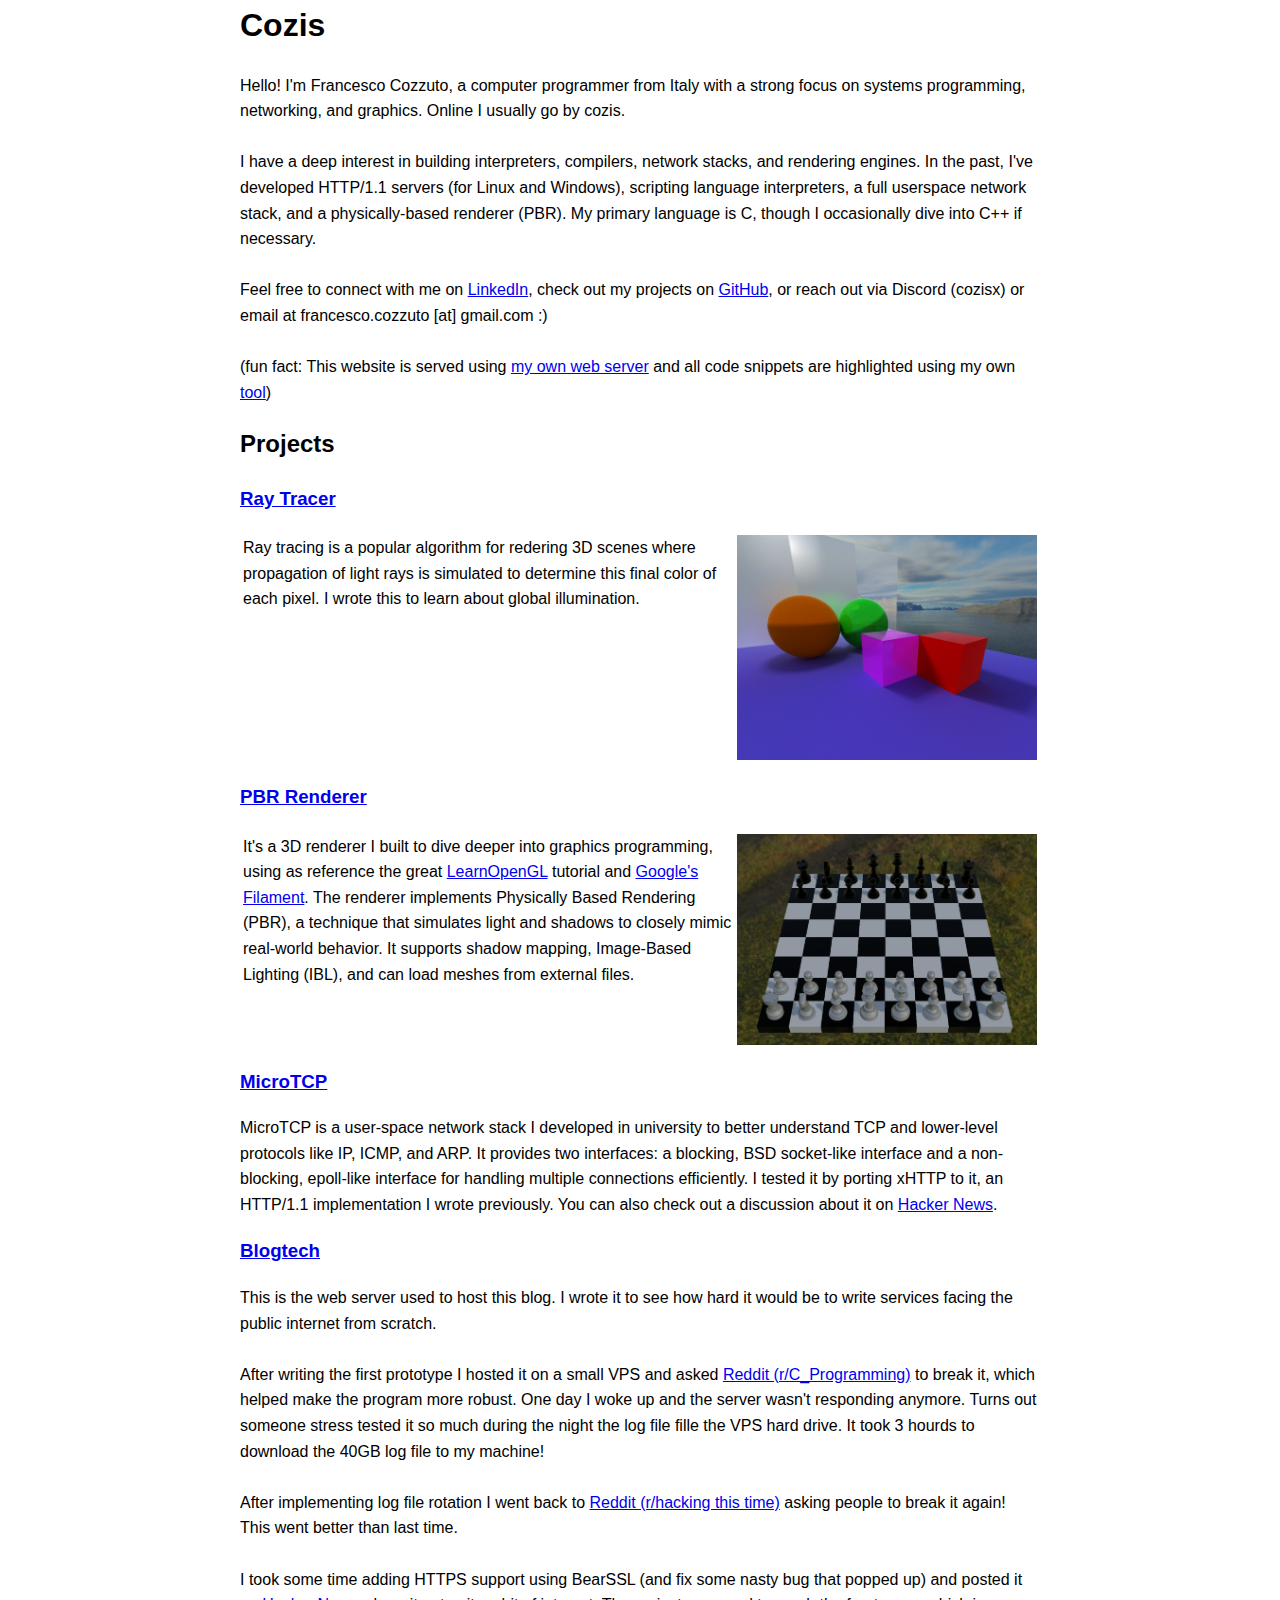
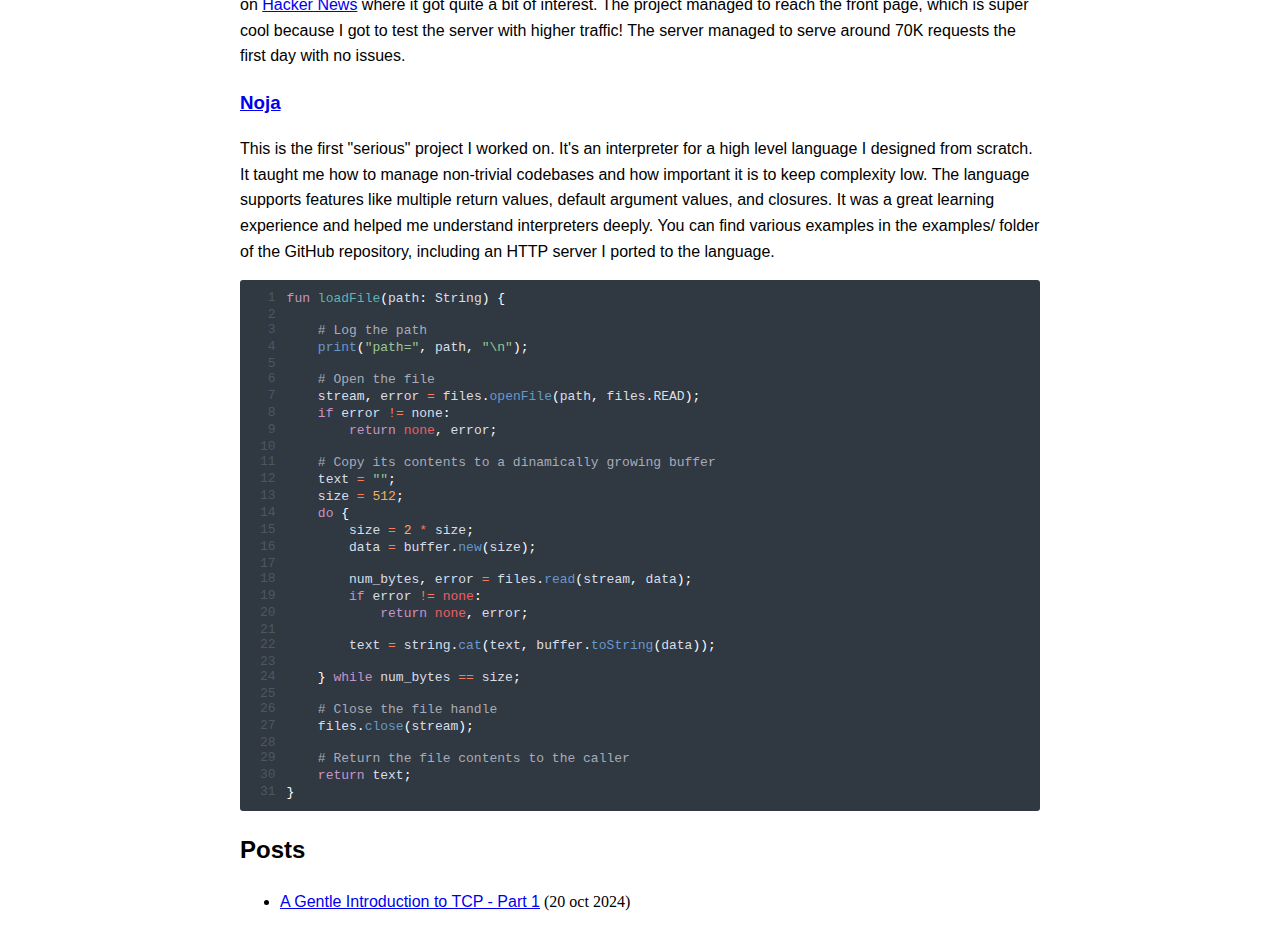
<file: docroot/index.html>
<html>
	<head>
		<title>Cozis</title>
		<style>

			h1, h2, h3, p, a {
				line-height: 160%;
				font-family: -apple-system, BlinkMacSystemFont, "Segoe UI", Helvetica, Arial, sans-serif, "Apple Color Emoji", "Segoe UI Emoji", "Segoe UI Symbol";
			}
/*
			header {
				background-color: #c9ffcd;
				padding: 10px;
				border-radius: 5px;
				margin-top: 20px;
			}

			article {
				background-color: #eee;
				padding: 10px;
				border-radius: 5px;
				margin-top: 10px;
			}
*/
			div.c2h-code {
				padding: 10px;
				border-radius: 3px;

				font-family: monospace;
				font-size: 13px;

				color: white;
				background: hsl(210, 15%, 22%);
			}

			div.c2h-code-inner::-webkit-scrollbar {
				width: 10px;
				background: transparent;
			}

			div.c2h-code-inner::-webkit-scrollbar-thumb {
				background: hsla(210, 13%, 40%, 0.7);
			}

			div.c2h-code-inner {

				height: inherit;
				max-height: inherit;
				
				overflow: auto;
				scrollbar-color: hsla(210, 13%, 40%, 0.7) transparent;
			}

			div.c2h-code table {
				border-collapse: collapse;
				font-size: inherit;
			}

			div.c2h-code table td {
				color: white;

				/* The vertical align is nice because for lines that 
				* are broken in more lines, this makes the line     
				* number align to the first line.                   
				*/
				vertical-align: top;
			}

			div.c2h-code table td:first-child {
				
				/* Disabling the selection of the line numbers is 
				* necessary to be able to only select the code.  
				*/
				user-select: none;

				text-align: right;
				padding: 0 10px;
				color: hsla(210, 13%, 40%, 0.7);
			}

			div.c2h-code table td:last-child {
				/* This field is suuper important. By default HTML   
				* collapses sequences of whitespace into one space. 
				* This isn't good to display code since it removed  
				* indentation. By applying this attribute to the    
				* second column of the table (which contains the    
				* code), the whitespace is preserved.               
				* NOTE: 'pre' stands for preserve.                  
				*/
				white-space: pre;
			}

			.c2h-comment {
				color: hsl(221, 12%, 69%);
			}

			.c2h-val-int,
			.c2h-val-flt {
				color: hsl(32, 93%, 66%);
			}

			.c2h-val-str,
			.c2h-val-char {
				color: hsl(114, 31%, 68%);
			}

			.c2h-directive,
			.c2h-kword {
				color: hsl(300, 30%, 68%);
			}

			.c2h-kword-static,
			.c2h-kword-const {
				color: hsl(357, 79%, 65%);
			}

			.c2h-operator {
				color: hsl(13, 93%, 66%);
			}

			.c2h-identifier {
				color: hsl(219, 28%, 88%);
			}

			.c2h-fdeclname {
				color: hsl(180, 36%, 54%);
			}

			.c2h-fcallname {
				color: hsl(210, 50%, 60%);
			}
		</style>
	</head>
	<body style="width:800px;margin:auto;">
		<h1>Cozis</h1>
		<header>
			<p>
				Hello! I'm Francesco Cozzuto, a computer programmer from Italy with a strong focus on systems programming, networking, and graphics. Online I usually go by cozis.
				<br /><br />
				I have a deep interest in building interpreters, compilers, network stacks, and rendering engines. In the past, I've developed HTTP/1.1 servers (for Linux and Windows), scripting language interpreters, a full userspace network stack, and a physically-based renderer (PBR). My primary language is C, though I occasionally dive into C++ if necessary.
				<br /><br />
				Feel free to connect with me on <a href="https://www.linkedin.com/in/cozis/" target="_blank">LinkedIn</a>, check out my projects on <a href="https://github.com/cozis">GitHub</a>, or reach out via Discord (cozisx) or email at francesco.cozzuto [at] gmail.com :)
				<br /><br />
				(fun fact: This website is served using <a target="_blank" href="https://github.com/cozis/blogtech">my own web server</a> and all code snippets are highlighted using my own <a target="_blank" href="https://github.com/cozis/c2html">tool</a>)
			</p>
		</header>

		<article>
			<h2>Projects</h2>

			<h3><a href="https://github.com/cozis/ray_tracing" target="_blank">Ray Tracer</a></h3>
			<table>
				<tr>
					<td style="vertical-align: text-top;">
						<p>
							Ray tracing is a popular algorithm for redering 3D scenes where propagation of light rays is simulated to determine this final color of each pixel. I wrote this to learn about global illumination.
						</p>
					</td>
					<td>
						<a href="ray_tracing.png" target="_blank"><img width="300px" src="ray_tracing.png" /></a>
					</td>
				</tr>
			</table>

			<h3><a href="https://github.com/cozis/PBR-Demo" target="_blank">PBR Renderer</a></h3>
			<table>
				<tr>
					<td style="vertical-align: text-top;">
						<p>
							It's a 3D renderer I built to dive deeper into graphics programming, using as reference the great <a href="https://learnopengl.com/">LearnOpenGL</a> tutorial and <a href="https://google.github.io/filament/Filament.html">Google's Filament</a>. The renderer implements Physically Based Rendering (PBR), a technique that simulates light and shadows to closely mimic real-world behavior. It supports shadow mapping, Image-Based Lighting (IBL), and can load meshes from external files.
						</p>
					</td>
					<td>
						<a href="chessboard.jpg" target="_blank"><img width="300px" src="chessboard.jpg" /></a>
					</td>
				</tr>
			</table>

			<h3><a href="https://github.com/cozis/microtcp" target="_blank">MicroTCP</a></h3>
			<p>
				MicroTCP is a user-space network stack I developed in university to better understand TCP and lower-level protocols like IP, ICMP, and ARP. It provides two interfaces: a blocking, BSD socket-like interface and a non-blocking, epoll-like interface for handling multiple connections efficiently. I tested it by porting xHTTP to it, an HTTP/1.1 implementation I wrote previously. You can also check out a discussion about it on <a href="https://news.ycombinator.com/item?id=38086598">Hacker News</a>.
			</p>

			<h3><a href="https://github.com/cozis/blogtech" target="_blank">Blogtech</a></h3>
			<p>
				This is the web server used to host this blog. I wrote it to see how hard it would be to write services facing the public internet from scratch.
				<br />
				<br />
				After writing the first prototype I hosted it on a small VPS and asked <a target="_blank" href="https://www.reddit.com/r/C_Programming/comments/1falo3b/using_my_c_web_server_to_host_a_blog_you_cant/">Reddit (r/C_Programming)</a> to break it, which helped make the program more robust. One day I woke up and the server wasn't responding anymore. Turns out someone stress tested it so much during the night the log file fille the VPS hard drive. It took 3 hourds to download the 40GB log file to my machine!
				<br />
				<br />
				After implementing log file rotation I went back to <a target="_blank" href="https://www.reddit.com/r/hacking/comments/1fcc5hd/im_using_my_custom_c_webserver_to_host_my_blog_no/">Reddit (r/hacking this time)</a> asking people to break it again! This went better than last time.
				<br />
				<br />
				I took some time adding HTTPS support using BearSSL (and fix some nasty bug that popped up) and posted it on <a target="_blank" href="https://news.ycombinator.com/item?id=41642151">Hacker News</a> where it got quite a bit of interest. The project managed to reach the front page, which is super cool because I got to test the server with higher traffic! The server managed to serve around 70K requests the first day with no issues.
			</p>

			<h3><a href="https://github.com/cozis/noja" target="_blank">Noja</a></h3>
			<p>
				This is the first "serious" project I worked on. It's an interpreter for a high level language I designed from scratch. It taught me how to manage non-trivial codebases and how important it is to keep complexity low.

				The language supports features like multiple return values, default argument values, and closures. It was a great learning experience and helped me understand interpreters deeply. You can find various examples in the examples/ folder of the GitHub repository, including an HTTP server I ported to the language.
			</p>

			<div class="c2h-code">
				<div class="c2h-code-inner">
				<table>
					<tr><td>1</td><td><span class="c2h-kword">fun</span> <span class="c2h-identifier c2h-fdeclname">loadFile</span>(<span class="c2h-identifier">path</span>: <span class="c2h-identifier">String</span>) {</td></tr>
					<tr><td>2</td><td></td></tr>
					<tr><td>3</td><td>    <span class="c2h-comment"># Log the path</span></td></tr>
					<tr><td>4</td><td>    <span class="c2h-identifier c2h-fcallname">print</span>(<span class="c2h-val-str">"path="</span>, <span class="c2h-identifier">path</span>, <span class="c2h-val-str">"\n"</span>);</td></tr>
					<tr><td>5</td><td></td></tr>
					<tr><td>6</td><td>    <span class="c2h-comment"># Open the file</span></td></tr>
					<tr><td>7</td><td>    <span class="c2h-identifier">stream</span>, <span class="c2h-identifier">error</span> <span class="c2h-operator">=</span> <span class="c2h-identifier">files</span>.<span class="c2h-identifier c2h-fcallname">openFile</span>(<span class="c2h-identifier">path</span>, <span class="c2h-identifier">files</span>.<span class="c2h-identifier">READ</span>);</td></tr>
					<tr><td>8</td><td>    <span class="c2h-kword c2h-kword-if">if</span> <span class="c2h-identifier">error</span> <span class="c2h-operator">!=</span> <span class="c2h-identifier">none</span>:</td></tr>
					<tr><td>9</td><td>        <span class="c2h-kword c2h-kword-return">return</span> <span class="c2h-kword-const">none</span>, <span class="c2h-identifier">error</span>;</td></tr>
					<tr><td>10</td><td></td></tr>
					<tr><td>11</td><td>    <span class="c2h-comment"># Copy its contents to a dinamically growing buffer</span></td></tr>
					<tr><td>12</td><td>    <span class="c2h-identifier">text</span> <span class="c2h-operator">=</span> <span class="c2h-val-str">""</span>;</td></tr>
					<tr><td>13</td><td>    <span class="c2h-identifier">size</span> <span class="c2h-operator">=</span> <span class="c2h-val-int">512</span>;</td></tr>
					<tr><td>14</td><td>    <span class="c2h-kword c2h-kword-do">do</span> {</td></tr>
					<tr><td>15</td><td>        <span class="c2h-identifier">size</span> <span class="c2h-operator">=</span> <span class="c2h-val-int">2</span> <span class="c2h-operator">*</span> <span class="c2h-identifier">size</span>;</td></tr>
					<tr><td>16</td><td>        <span class="c2h-identifier">data</span> <span class="c2h-operator">=</span> <span class="c2h-identifier">buffer</span>.<span class="c2h-identifier c2h-fcallname">new</span>(<span class="c2h-identifier">size</span>);</td></tr>
					<tr><td>17</td><td></td></tr>
					<tr><td>18</td><td>        <span class="c2h-identifier">num_bytes</span>, <span class="c2h-identifier">error</span> <span class="c2h-operator">=</span> <span class="c2h-identifier">files</span>.<span class="c2h-identifier c2h-fcallname">read</span>(<span class="c2h-identifier">stream</span>, <span class="c2h-identifier">data</span>);</td></tr>
					<tr><td>19</td><td>        <span class="c2h-kword c2h-kword-if">if</span> <span class="c2h-identifier">error</span> <span class="c2h-operator">!=</span> <span class="c2h-kword-const">none</span>:</td></tr>
					<tr><td>20</td><td>            <span class="c2h-kword c2h-kword-return">return</span> <span class="c2h-kword-const">none</span>, <span class="c2h-identifier">error</span>;</td></tr>
					<tr><td>21</td><td></td></tr>
					<tr><td>22</td><td>        <span class="c2h-identifier">text</span> <span class="c2h-operator">=</span> <span class="c2h-identifier">string</span>.<span class="c2h-identifier c2h-fcallname">cat</span>(<span class="c2h-identifier">text</span>, <span class="c2h-identifier">buffer</span>.<span class="c2h-identifier c2h-fcallname">toString</span>(<span class="c2h-identifier">data</span>));</td></tr>
					<tr><td>23</td><td></td></tr>
					<tr><td>24</td><td>    } <span class="c2h-kword c2h-kword-while">while</span> <span class="c2h-identifier">num_bytes</span> <span class="c2h-operator">==</span> <span class="c2h-identifier">size</span>;</td></tr>
					<tr><td>25</td><td></td></tr>
					<tr><td>26</td><td>    <span class="c2h-comment"># Close the file handle</span></td></tr>
					<tr><td>27</td><td>    <span class="c2h-identifier">files</span>.<span class="c2h-identifier c2h-fcallname">close</span>(<span class="c2h-identifier">stream</span>);</td></tr>
					<tr><td>28</td><td></td></tr>
					<tr><td>29</td><td>    <span class="c2h-comment"># Return the file contents to the caller</span></td></tr>
					<tr><td>30</td><td>    <span class="c2h-kword c2h-kword-return">return</span> <span class="c2h-identifier">text</span>;</td></tr>
					<tr><td>31</td><td>}</td></tr>
				</table>
				</div>
			</div>

			<h2>Posts</h2>
			<ul>
				<li><a href="a_gentle_introduction_to_tcp.html">A Gentle Introduction to TCP - Part 1</a> (20 oct 2024)</li>
			</ul>
		</article>
	</body>
</html>
</file>
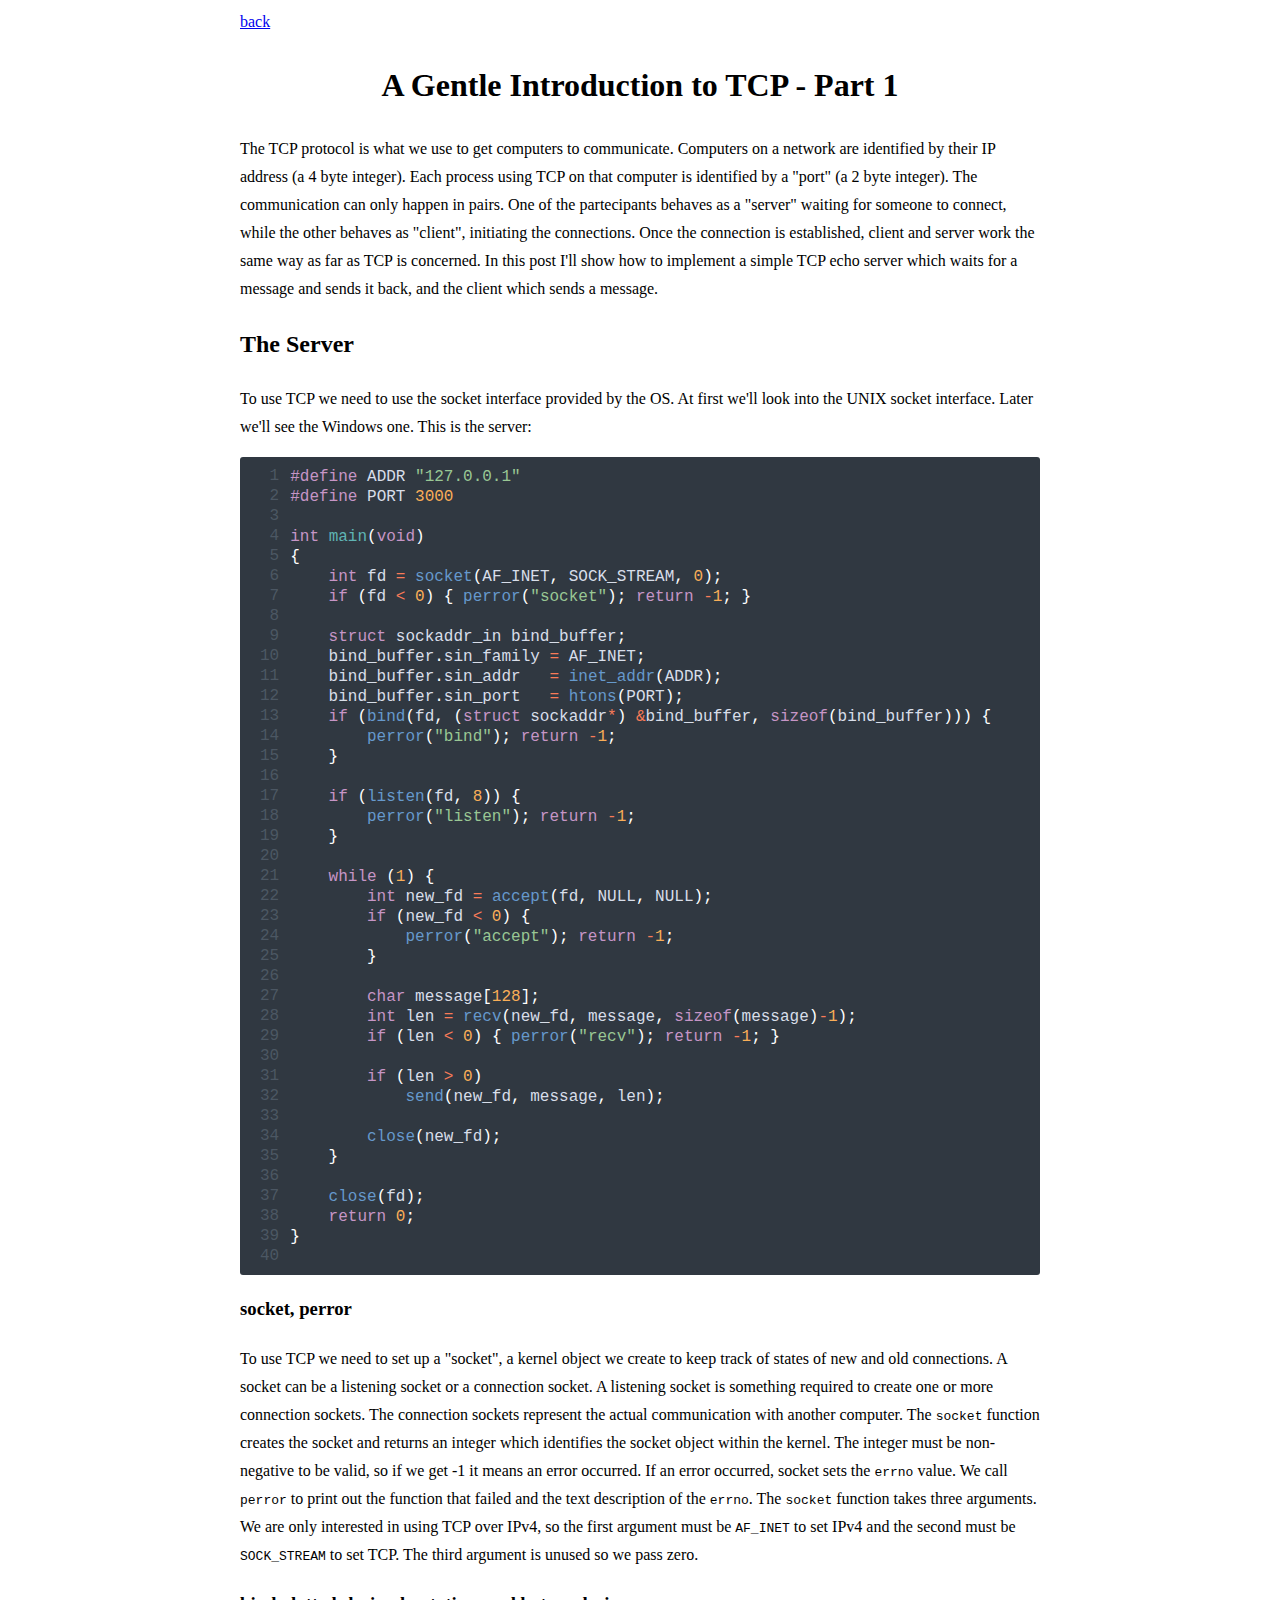
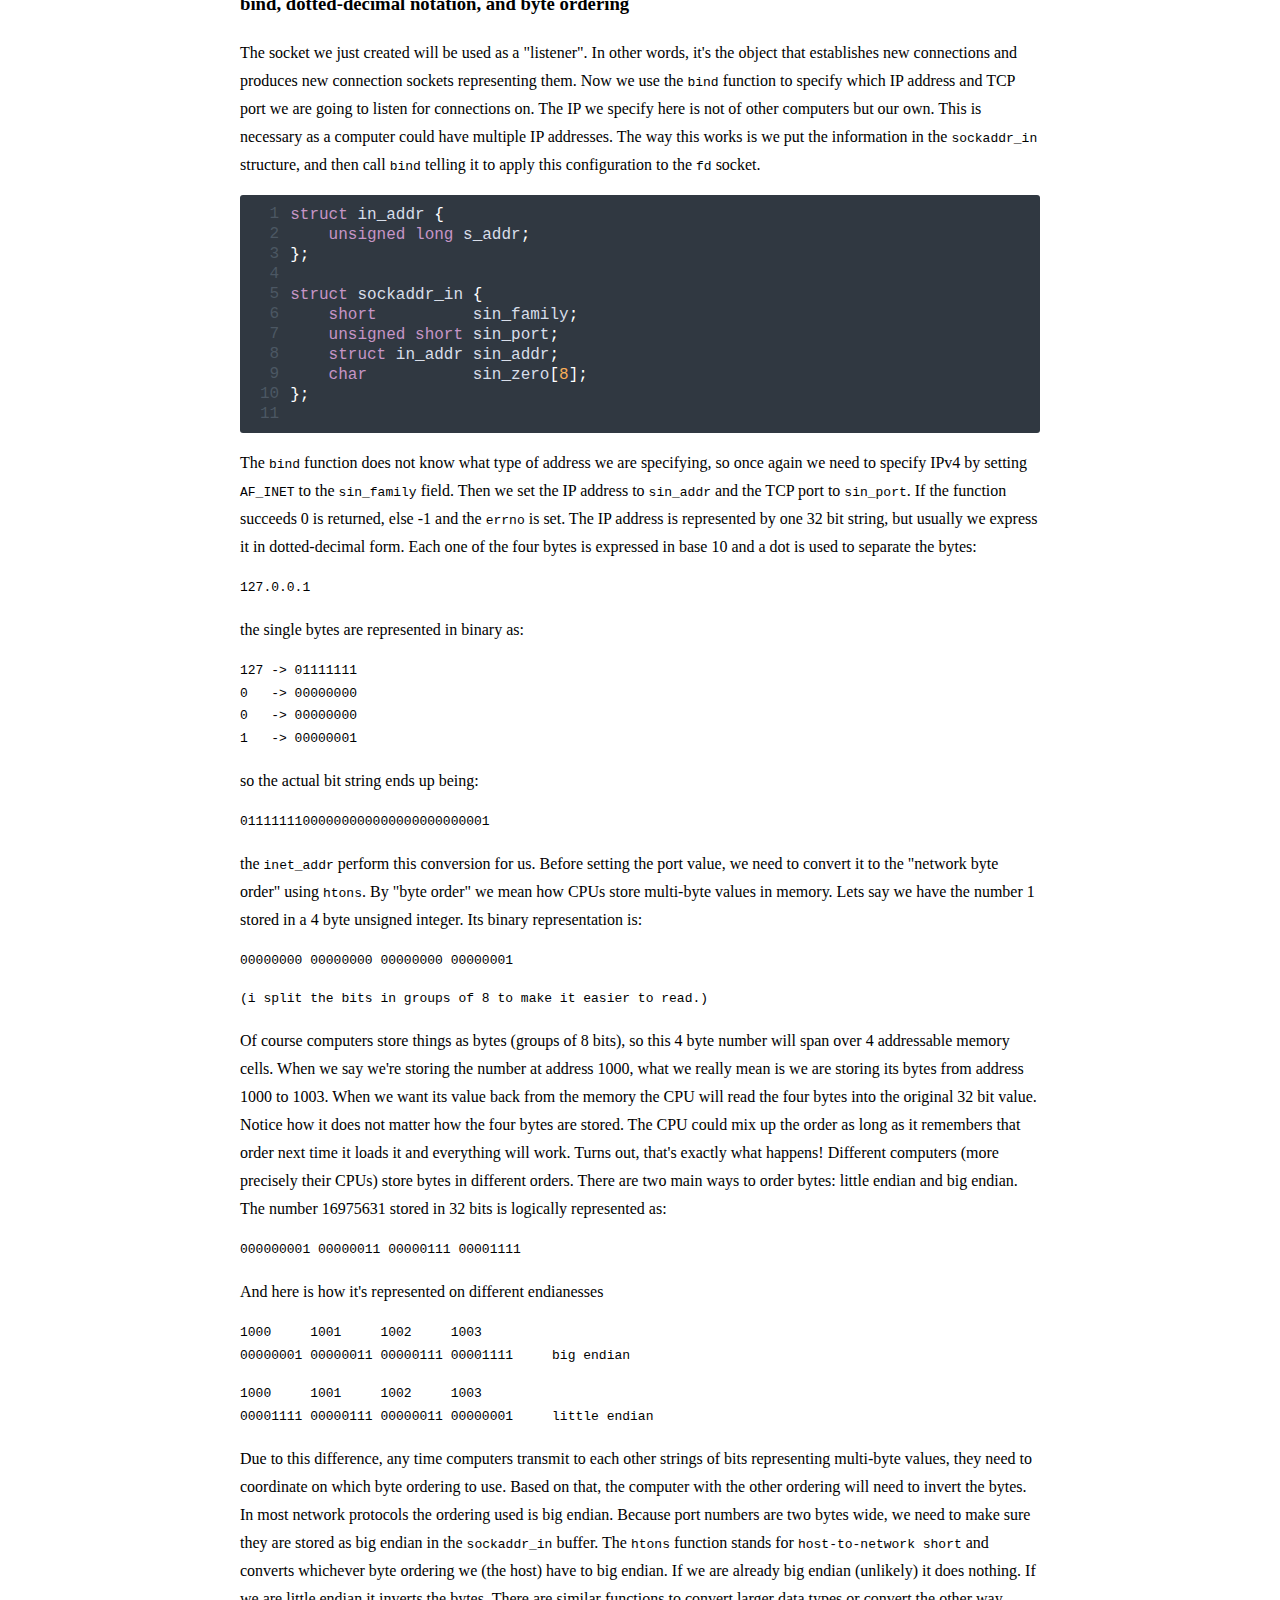
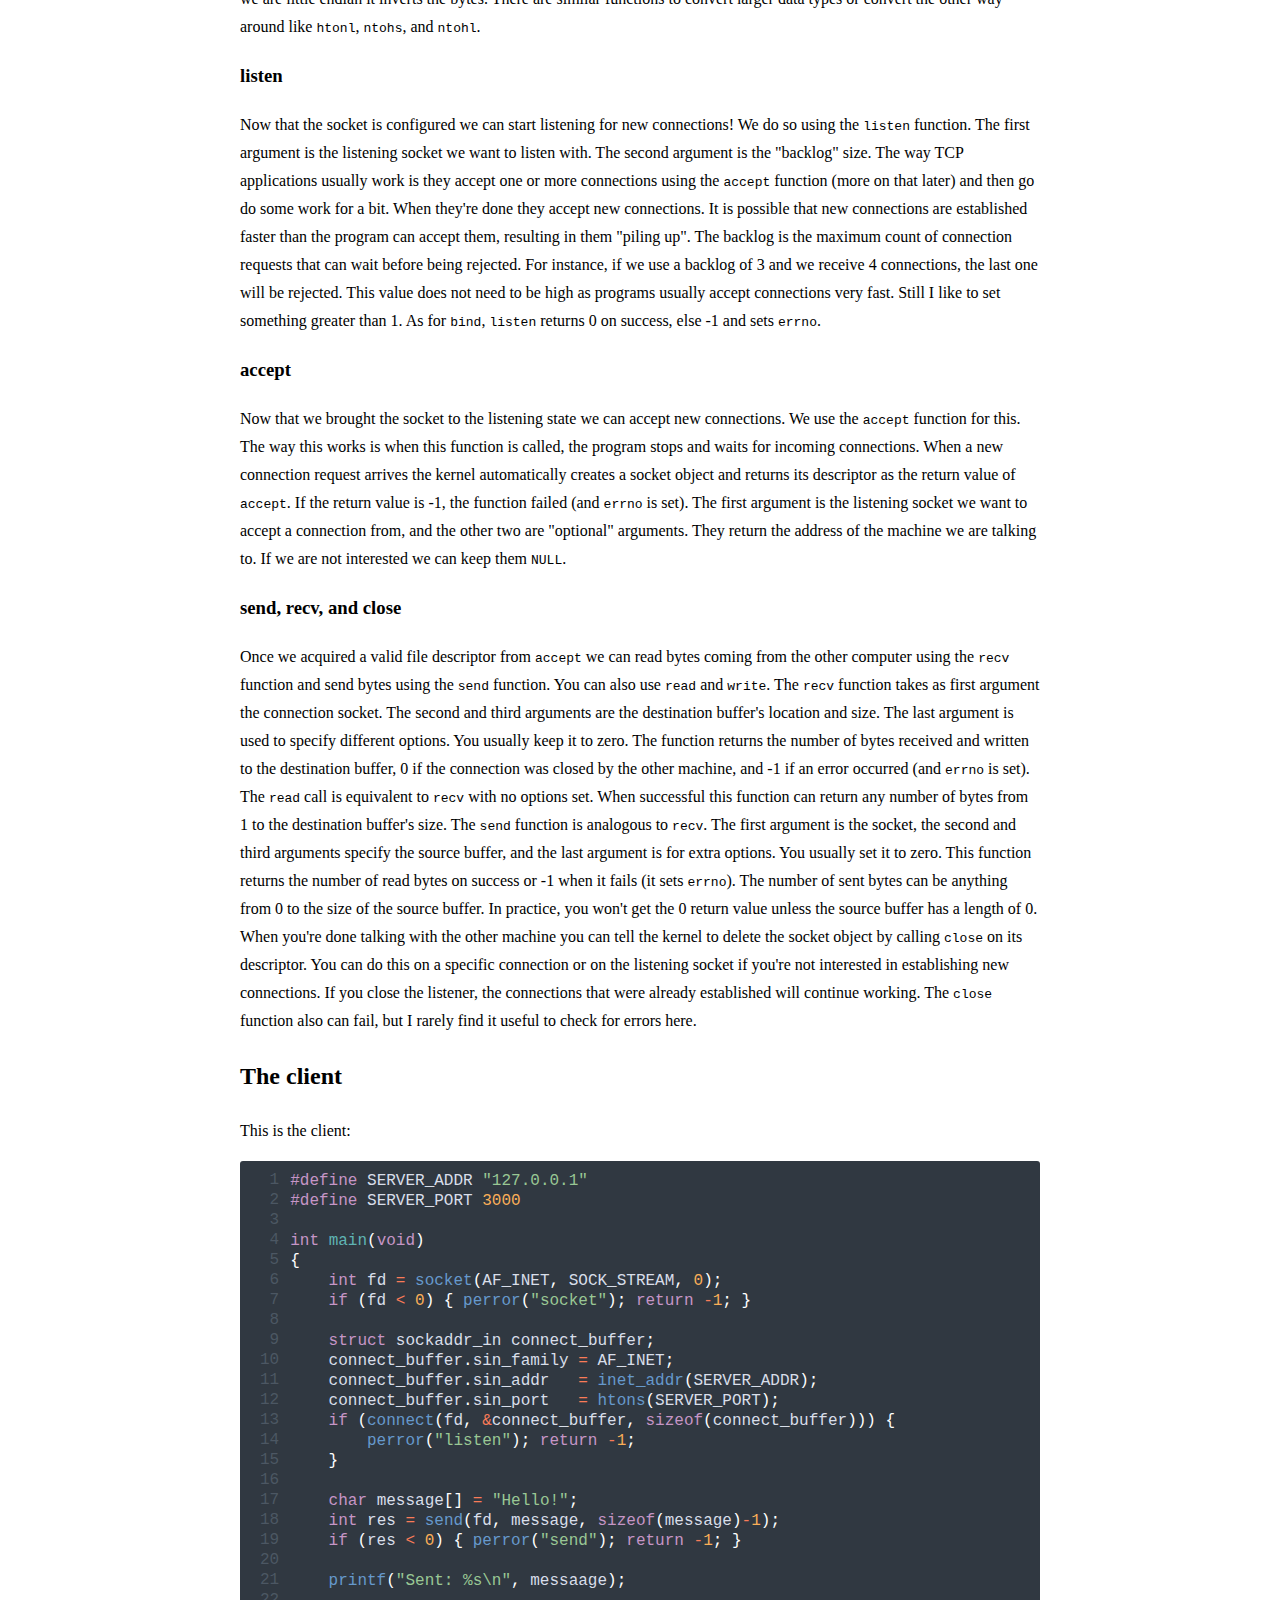
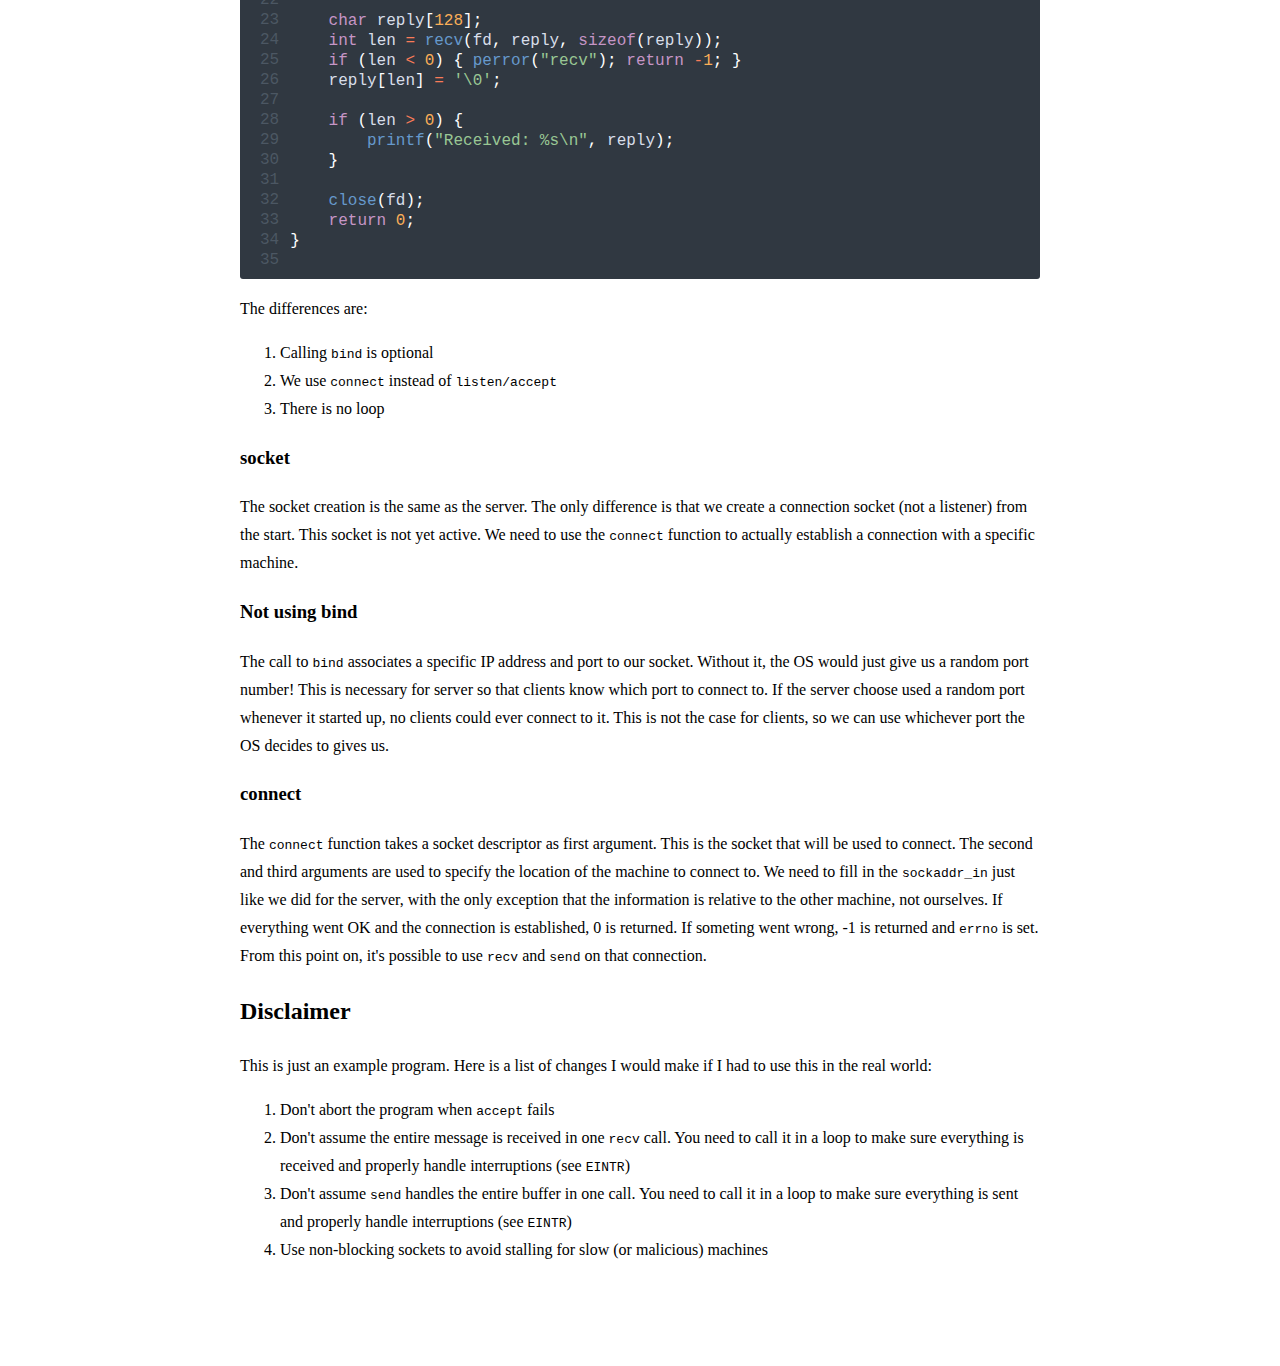
<file: docroot/a_gentle_introduction_to_tcp.html>
<html>
	<head>
		<link rel="stylesheet" media="screen" href="style.css" />
	</head>
	<body>
		<main>
			<nav>
				<a href="/index.html">back</a>
			</nav>
			<article>

<h1>A Gentle Introduction to TCP - Part 1
</h1>
<p>
The TCP protocol is what we use to get computers to communicate. Computers on a network are identified by their IP address (a 4 byte integer). Each process using TCP on that computer is identified by a "port" (a 2 byte integer). The communication can only happen in pairs. One of the partecipants behaves as a "server" waiting for someone to connect, while the other behaves as "client", initiating the connections. Once the connection is established, client and server work the same way as far as TCP is concerned.

In this post I'll show how to implement a simple TCP echo server which waits for a message and sends it back, and the client which sends a
message.

</p>
<h2>The Server
</h2>
<p>To use TCP we need to use the socket interface provided by the OS. At first we'll look into the UNIX socket interface. Later we'll see the Windows one.

This is the server:

</p>
<div class="c2h-code">
  <div class="c2h-code-inner">
    <table>
      <tr><td>1</td><td><span class="c2h-directive">#define</span> <span class="c2h-identifier">ADDR</span> <span class="c2h-val-str">"127.0.0.1"</span>
</td></tr>
      <tr><td>2</td><td><span class="c2h-directive">#define</span> <span class="c2h-identifier">PORT</span> <span class="c2h-val-int">3000</span>
</td></tr>
      <tr><td>3</td><td>
</td></tr>
      <tr><td>4</td><td><span class="c2h-kword c2h-kword-int">int</span> <span class="c2h-identifier c2h-fdeclname">main</span>(<span class="c2h-kword c2h-kword-void">void</span>)
</td></tr>
      <tr><td>5</td><td>{
</td></tr>
      <tr><td>6</td><td>    <span class="c2h-kword c2h-kword-int">int</span> <span class="c2h-identifier">fd</span> <span class="c2h-operator">=</span> <span class="c2h-identifier c2h-fcallname">socket</span>(<span class="c2h-identifier">AF_INET</span>, <span class="c2h-identifier">SOCK_STREAM</span>, <span class="c2h-val-int">0</span>);
</td></tr>
      <tr><td>7</td><td>    <span class="c2h-kword c2h-kword-if">if</span> (<span class="c2h-identifier">fd</span> <span class="c2h-operator">&lt;</span> <span class="c2h-val-int">0</span>) { <span class="c2h-identifier c2h-fcallname">perror</span>(<span class="c2h-val-str">"socket"</span>); <span class="c2h-kword c2h-kword-return">return</span> <span class="c2h-operator">-</span><span class="c2h-val-int">1</span>; }
</td></tr>
      <tr><td>8</td><td>
</td></tr>
      <tr><td>9</td><td>    <span class="c2h-kword c2h-kword-struct">struct</span> <span class="c2h-identifier">sockaddr_in</span> <span class="c2h-identifier">bind_buffer</span>;
</td></tr>
      <tr><td>10</td><td>    <span class="c2h-identifier">bind_buffer</span>.<span class="c2h-identifier">sin_family</span> <span class="c2h-operator">=</span> <span class="c2h-identifier">AF_INET</span>;
</td></tr>
      <tr><td>11</td><td>    <span class="c2h-identifier">bind_buffer</span>.<span class="c2h-identifier">sin_addr</span>   <span class="c2h-operator">=</span> <span class="c2h-identifier c2h-fcallname">inet_addr</span>(<span class="c2h-identifier">ADDR</span>);
</td></tr>
      <tr><td>12</td><td>    <span class="c2h-identifier">bind_buffer</span>.<span class="c2h-identifier">sin_port</span>   <span class="c2h-operator">=</span> <span class="c2h-identifier c2h-fcallname">htons</span>(<span class="c2h-identifier">PORT</span>);
</td></tr>
      <tr><td>13</td><td>    <span class="c2h-kword c2h-kword-if">if</span> (<span class="c2h-identifier c2h-fcallname">bind</span>(<span class="c2h-identifier">fd</span>, (<span class="c2h-kword c2h-kword-struct">struct</span> <span class="c2h-identifier">sockaddr</span><span class="c2h-operator">*</span>) <span class="c2h-operator">&</span><span class="c2h-identifier">bind_buffer</span>, <span class="c2h-kword c2h-kword-sizeof">sizeof</span>(<span class="c2h-identifier">bind_buffer</span>))) {
</td></tr>
      <tr><td>14</td><td>        <span class="c2h-identifier c2h-fcallname">perror</span>(<span class="c2h-val-str">"bind"</span>); <span class="c2h-kword c2h-kword-return">return</span> <span class="c2h-operator">-</span><span class="c2h-val-int">1</span>;
</td></tr>
      <tr><td>15</td><td>    }
</td></tr>
      <tr><td>16</td><td>
</td></tr>
      <tr><td>17</td><td>    <span class="c2h-kword c2h-kword-if">if</span> (<span class="c2h-identifier c2h-fcallname">listen</span>(<span class="c2h-identifier">fd</span>, <span class="c2h-val-int">8</span>)) {
</td></tr>
      <tr><td>18</td><td>        <span class="c2h-identifier c2h-fcallname">perror</span>(<span class="c2h-val-str">"listen"</span>); <span class="c2h-kword c2h-kword-return">return</span> <span class="c2h-operator">-</span><span class="c2h-val-int">1</span>;
</td></tr>
      <tr><td>19</td><td>    }
</td></tr>
      <tr><td>20</td><td>
</td></tr>
      <tr><td>21</td><td>    <span class="c2h-kword c2h-kword-while">while</span> (<span class="c2h-val-int">1</span>) {
</td></tr>
      <tr><td>22</td><td>        <span class="c2h-kword c2h-kword-int">int</span> <span class="c2h-identifier">new_fd</span> <span class="c2h-operator">=</span> <span class="c2h-identifier c2h-fcallname">accept</span>(<span class="c2h-identifier">fd</span>, <span class="c2h-identifier">NULL</span>, <span class="c2h-identifier">NULL</span>);
</td></tr>
      <tr><td>23</td><td>        <span class="c2h-kword c2h-kword-if">if</span> (<span class="c2h-identifier">new_fd</span> <span class="c2h-operator">&lt;</span> <span class="c2h-val-int">0</span>) {
</td></tr>
      <tr><td>24</td><td>            <span class="c2h-identifier c2h-fcallname">perror</span>(<span class="c2h-val-str">"accept"</span>); <span class="c2h-kword c2h-kword-return">return</span> <span class="c2h-operator">-</span><span class="c2h-val-int">1</span>;
</td></tr>
      <tr><td>25</td><td>        }
</td></tr>
      <tr><td>26</td><td>
</td></tr>
      <tr><td>27</td><td>        <span class="c2h-kword c2h-kword-char">char</span> <span class="c2h-identifier">message</span>[<span class="c2h-val-int">128</span>];
</td></tr>
      <tr><td>28</td><td>        <span class="c2h-kword c2h-kword-int">int</span> <span class="c2h-identifier">len</span> <span class="c2h-operator">=</span> <span class="c2h-identifier c2h-fcallname">recv</span>(<span class="c2h-identifier">new_fd</span>, <span class="c2h-identifier">message</span>, <span class="c2h-kword c2h-kword-sizeof">sizeof</span>(<span class="c2h-identifier">message</span>)<span class="c2h-operator">-</span><span class="c2h-val-int">1</span>);
</td></tr>
      <tr><td>29</td><td>        <span class="c2h-kword c2h-kword-if">if</span> (<span class="c2h-identifier">len</span> <span class="c2h-operator">&lt;</span> <span class="c2h-val-int">0</span>) { <span class="c2h-identifier c2h-fcallname">perror</span>(<span class="c2h-val-str">"recv"</span>); <span class="c2h-kword c2h-kword-return">return</span> <span class="c2h-operator">-</span><span class="c2h-val-int">1</span>; }
</td></tr>
      <tr><td>30</td><td>
</td></tr>
      <tr><td>31</td><td>        <span class="c2h-kword c2h-kword-if">if</span> (<span class="c2h-identifier">len</span> <span class="c2h-operator">&gt;</span> <span class="c2h-val-int">0</span>)
</td></tr>
      <tr><td>32</td><td>            <span class="c2h-identifier c2h-fcallname">send</span>(<span class="c2h-identifier">new_fd</span>, <span class="c2h-identifier">message</span>, <span class="c2h-identifier">len</span>);
</td></tr>
      <tr><td>33</td><td>
</td></tr>
      <tr><td>34</td><td>        <span class="c2h-identifier c2h-fcallname">close</span>(<span class="c2h-identifier">new_fd</span>);
</td></tr>
      <tr><td>35</td><td>    }
</td></tr>
      <tr><td>36</td><td>
</td></tr>
      <tr><td>37</td><td>    <span class="c2h-identifier c2h-fcallname">close</span>(<span class="c2h-identifier">fd</span>);
</td></tr>
      <tr><td>38</td><td>    <span class="c2h-kword c2h-kword-return">return</span> <span class="c2h-val-int">0</span>;
</td></tr>
      <tr><td>39</td><td>}
</td></tr>
      <tr><td>40</td><td></td></tr>
    </table>
  </div>
</div>
<p>

</p>
<h3>socket, perror
</h3>
<p>To use TCP we need to set up a "socket", a kernel object we create to keep track of states of new and old connections. A socket can be a listening socket or a connection socket. A listening socket is something required to create one or more connection sockets. The connection sockets represent the actual communication with another computer.

The <code>socket</code> function creates the socket and returns an integer which identifies the socket object within the kernel. The integer must be non-negative to be valid, so if we get -1 it means an error occurred. If an error occurred, socket sets the <code>errno</code> value. We call <code>perror</code> to print out the function that failed and the text description of the <code>errno</code>.

The <code>socket</code> function takes three arguments. We are only interested in using TCP over IPv4, so the first argument must be <code>AF_INET</code> to set IPv4 and the second must be <code>SOCK_STREAM</code> to set TCP. The third argument is unused so we pass zero.


</p>
<h3>bind, dotted-decimal notation, and byte ordering
</h3>
<p>The socket we just created will be used as a "listener". In other words, it's the object that establishes new connections and produces new connection sockets representing them. Now we use the <code>bind</code> function to specify which IP address and TCP port we are going to listen for connections on. The IP we specify here is not of other computers but our own. This is necessary as a computer could have multiple IP addresses. The way this works is we put the information in the <code>sockaddr_in</code> structure, and then call <code>bind</code> telling it to apply this configuration to the <code>fd</code> socket.

</p>
<div class="c2h-code">
  <div class="c2h-code-inner">
    <table>
      <tr><td>1</td><td><span class="c2h-kword c2h-kword-struct">struct</span> <span class="c2h-identifier">in_addr</span> {
</td></tr>
      <tr><td>2</td><td>    <span class="c2h-kword c2h-kword-unsigned">unsigned</span> <span class="c2h-kword c2h-kword-long">long</span> <span class="c2h-identifier">s_addr</span>;
</td></tr>
      <tr><td>3</td><td>};
</td></tr>
      <tr><td>4</td><td>
</td></tr>
      <tr><td>5</td><td><span class="c2h-kword c2h-kword-struct">struct</span> <span class="c2h-identifier">sockaddr_in</span> {
</td></tr>
      <tr><td>6</td><td>    <span class="c2h-kword c2h-kword-short">short</span>          <span class="c2h-identifier">sin_family</span>;
</td></tr>
      <tr><td>7</td><td>    <span class="c2h-kword c2h-kword-unsigned">unsigned</span> <span class="c2h-kword c2h-kword-short">short</span> <span class="c2h-identifier">sin_port</span>;
</td></tr>
      <tr><td>8</td><td>    <span class="c2h-kword c2h-kword-struct">struct</span> <span class="c2h-identifier">in_addr</span> <span class="c2h-identifier">sin_addr</span>;
</td></tr>
      <tr><td>9</td><td>    <span class="c2h-kword c2h-kword-char">char</span>           <span class="c2h-identifier">sin_zero</span>[<span class="c2h-val-int">8</span>];
</td></tr>
      <tr><td>10</td><td>};
</td></tr>
      <tr><td>11</td><td></td></tr>
    </table>
  </div>
</div>
<p>

The <code>bind</code> function does not know what type of address we are specifying, so once again we need to specify IPv4 by setting <code>AF_INET</code> to the <code>sin_family</code> field. Then we set the IP address to <code>sin_addr</code> and the TCP port to <code>sin_port</code>. If the function succeeds 0 is returned, else -1 and the <code>errno</code> is set.

The IP address is represented by one 32 bit string, but usually we express it in dotted-decimal form. Each one of the four bytes is expressed in base 10 and a dot is used to separate the bytes:

</p>
<pre><code>127.0.0.1
</code></pre>
<p>
the single bytes are represented in binary as:

</p>
<pre><code>127 -&gt; 01111111
0   -&gt; 00000000
0   -&gt; 00000000
1   -&gt; 00000001
</code></pre>
<p>
so the actual bit string ends up being:

</p>
<pre><code>01111111000000000000000000000001
</code></pre>
<p>
the <code>inet_addr</code> perform this conversion for us.

Before setting the port value, we need to convert it to the "network byte order" using <code>htons</code>.

By "byte order" we mean how CPUs store multi-byte values in memory. Lets say we have the number 1 stored in a 4 byte unsigned integer. Its binary representation is:

</p>
<pre><code>00000000 00000000 00000000 00000001
</code></pre>
<p>
</p>
<pre><code>(i split the bits in groups of 8 to make it easier to read.)
</code></pre>
<p>
Of course computers store things as bytes (groups of 8 bits), so this 4 byte number will span over 4 addressable memory cells. When we say we're storing the number at address 1000, what we really mean is we are storing its bytes from address 1000 to 1003. When we want its value back from the memory the CPU will read the four bytes into the original 32 bit value. Notice how it does not matter how the four bytes are stored. The CPU could mix up the order as long as it remembers that order next time it loads it and everything will work. Turns out, that's exactly what happens! Different computers (more precisely their CPUs) store bytes in different orders. There are two main ways to order bytes: little endian and big endian. The number 16975631 stored in 32 bits is logically represented as:

</p>
<pre><code>000000001 00000011 00000111 00001111
</code></pre>
<p>
And here is how it's represented on different endianesses

</p>
<pre><code>1000     1001     1002     1003
00000001 00000011 00000111 00001111     big endian
</code></pre>
<p>
</p>
<pre><code>1000     1001     1002     1003
00001111 00000111 00000011 00000001     little endian
</code></pre>
<p>
Due to this difference, any time computers transmit to each other strings of bits representing multi-byte values, they need to coordinate on which byte ordering to use. Based on that, the computer with the other ordering will need to invert the bytes. In most network protocols the ordering used is big endian.

Because port numbers are two bytes wide, we need to make sure they are stored as big endian in the <code>sockaddr_in</code> buffer. The <code>htons</code> function stands for <code>host-to-network short</code> and converts whichever byte ordering we (the host) have to big endian. If we are already big endian (unlikely) it does nothing. If we are little endian it inverts the bytes. There are similar functions to convert larger data types or convert the other way around like <code>htonl</code>, <code>ntohs</code>, and <code>ntohl</code>.

</p>
<h3>listen
</h3>
<p>Now that the socket is configured we can start listening for new connections! We do so using the <code>listen</code> function. The first argument is the listening socket we want to listen with. The second argument is the "backlog" size. The way TCP applications usually work is they accept one or more connections using the <code>accept</code> function (more on that later) and then go do some work for a bit. When they're done they accept new connections. It is possible that new connections are established faster than the program can accept them, resulting in them "piling up". The backlog is the maximum count of connection requests that can wait before being rejected. For instance, if we use a backlog of 3 and we receive 4 connections, the last one will be rejected. This value does not need to be high as programs usually accept connections very fast. Still I like to set something greater than 1. As for <code>bind</code>, <code>listen</code> returns 0 on success, else -1 and sets <code>errno</code>.

</p>
<h3>accept
</h3>
<p>Now that we brought the socket to the listening state we can accept new connections. We use the <code>accept</code> function for this. The way this works is when this function is called, the program stops and waits for incoming connections. When a new connection request arrives the kernel automatically creates a socket object and returns its descriptor as the return value of <code>accept</code>. If the return value is -1, the function failed (and <code>errno</code> is set). The first argument is the listening socket we want to accept a connection from, and the other two are "optional" arguments. They return the address of the machine we are talking to. If we are not interested we can keep them <code>NULL</code>.

</p>
<h3>send, recv, and close
</h3>
<p>Once we acquired a valid file descriptor from <code>accept</code> we can read bytes coming from the other computer using the <code>recv</code> function and send bytes using the <code>send</code> function. You can also use <code>read</code> and <code>write</code>.

The <code>recv</code> function takes as first argument the connection socket. The second and third arguments are the destination buffer's location and size. The last argument is used to specify different options. You usually keep it to zero. The function returns the number of bytes received and written to the destination buffer, 0 if the connection was closed by the other machine, and -1 if an error occurred (and <code>errno</code> is set). The <code>read</code> call is equivalent to <code>recv</code> with no options set. When successful this function can return any number of bytes from 1 to the destination buffer's size.

The <code>send</code> function is analogous to <code>recv</code>. The first argument is the socket, the second and third arguments specify the source buffer, and the last argument is for extra options. You usually set it to zero. This function returns the number of read bytes on success or -1 when it fails (it sets <code>errno</code>). The number of sent bytes can be anything from 0 to the size of the source buffer. In practice, you won't get the 0 return value unless the source buffer has a length of 0.

When you're done talking with the other machine you can tell the kernel to delete the socket object by calling <code>close</code> on its descriptor. You can do this on a specific connection or on the listening socket if you're not interested in establishing new connections. If you close the listener, the connections that were already established will continue working. The <code>close</code> function also can fail, but I rarely find it useful to check for errors here.

</p>
<h2>The client
</h2>
<p>This is the client:

</p>
<div class="c2h-code">
  <div class="c2h-code-inner">
    <table>
      <tr><td>1</td><td><span class="c2h-directive">#define</span> <span class="c2h-identifier">SERVER_ADDR</span> <span class="c2h-val-str">"127.0.0.1"</span>
</td></tr>
      <tr><td>2</td><td><span class="c2h-directive">#define</span> <span class="c2h-identifier">SERVER_PORT</span> <span class="c2h-val-int">3000</span>
</td></tr>
      <tr><td>3</td><td>
</td></tr>
      <tr><td>4</td><td><span class="c2h-kword c2h-kword-int">int</span> <span class="c2h-identifier c2h-fdeclname">main</span>(<span class="c2h-kword c2h-kword-void">void</span>)
</td></tr>
      <tr><td>5</td><td>{
</td></tr>
      <tr><td>6</td><td>    <span class="c2h-kword c2h-kword-int">int</span> <span class="c2h-identifier">fd</span> <span class="c2h-operator">=</span> <span class="c2h-identifier c2h-fcallname">socket</span>(<span class="c2h-identifier">AF_INET</span>, <span class="c2h-identifier">SOCK_STREAM</span>, <span class="c2h-val-int">0</span>);
</td></tr>
      <tr><td>7</td><td>    <span class="c2h-kword c2h-kword-if">if</span> (<span class="c2h-identifier">fd</span> <span class="c2h-operator">&lt;</span> <span class="c2h-val-int">0</span>) { <span class="c2h-identifier c2h-fcallname">perror</span>(<span class="c2h-val-str">"socket"</span>); <span class="c2h-kword c2h-kword-return">return</span> <span class="c2h-operator">-</span><span class="c2h-val-int">1</span>; }
</td></tr>
      <tr><td>8</td><td>
</td></tr>
      <tr><td>9</td><td>    <span class="c2h-kword c2h-kword-struct">struct</span> <span class="c2h-identifier">sockaddr_in</span> <span class="c2h-identifier">connect_buffer</span>;
</td></tr>
      <tr><td>10</td><td>    <span class="c2h-identifier">connect_buffer</span>.<span class="c2h-identifier">sin_family</span> <span class="c2h-operator">=</span> <span class="c2h-identifier">AF_INET</span>;
</td></tr>
      <tr><td>11</td><td>    <span class="c2h-identifier">connect_buffer</span>.<span class="c2h-identifier">sin_addr</span>   <span class="c2h-operator">=</span> <span class="c2h-identifier c2h-fcallname">inet_addr</span>(<span class="c2h-identifier">SERVER_ADDR</span>);
</td></tr>
      <tr><td>12</td><td>    <span class="c2h-identifier">connect_buffer</span>.<span class="c2h-identifier">sin_port</span>   <span class="c2h-operator">=</span> <span class="c2h-identifier c2h-fcallname">htons</span>(<span class="c2h-identifier">SERVER_PORT</span>);
</td></tr>
      <tr><td>13</td><td>    <span class="c2h-kword c2h-kword-if">if</span> (<span class="c2h-identifier c2h-fcallname">connect</span>(<span class="c2h-identifier">fd</span>, <span class="c2h-operator">&</span><span class="c2h-identifier">connect_buffer</span>, <span class="c2h-kword c2h-kword-sizeof">sizeof</span>(<span class="c2h-identifier">connect_buffer</span>))) {
</td></tr>
      <tr><td>14</td><td>        <span class="c2h-identifier c2h-fcallname">perror</span>(<span class="c2h-val-str">"listen"</span>); <span class="c2h-kword c2h-kword-return">return</span> <span class="c2h-operator">-</span><span class="c2h-val-int">1</span>;
</td></tr>
      <tr><td>15</td><td>    }
</td></tr>
      <tr><td>16</td><td>
</td></tr>
      <tr><td>17</td><td>    <span class="c2h-kword c2h-kword-char">char</span> <span class="c2h-identifier">message</span>[] <span class="c2h-operator">=</span> <span class="c2h-val-str">"Hello!"</span>;
</td></tr>
      <tr><td>18</td><td>    <span class="c2h-kword c2h-kword-int">int</span> <span class="c2h-identifier">res</span> <span class="c2h-operator">=</span> <span class="c2h-identifier c2h-fcallname">send</span>(<span class="c2h-identifier">fd</span>, <span class="c2h-identifier">message</span>, <span class="c2h-kword c2h-kword-sizeof">sizeof</span>(<span class="c2h-identifier">message</span>)<span class="c2h-operator">-</span><span class="c2h-val-int">1</span>);
</td></tr>
      <tr><td>19</td><td>    <span class="c2h-kword c2h-kword-if">if</span> (<span class="c2h-identifier">res</span> <span class="c2h-operator">&lt;</span> <span class="c2h-val-int">0</span>) { <span class="c2h-identifier c2h-fcallname">perror</span>(<span class="c2h-val-str">"send"</span>); <span class="c2h-kword c2h-kword-return">return</span> <span class="c2h-operator">-</span><span class="c2h-val-int">1</span>; }
</td></tr>
      <tr><td>20</td><td>
</td></tr>
      <tr><td>21</td><td>    <span class="c2h-identifier c2h-fcallname">printf</span>(<span class="c2h-val-str">"Sent: %s\n"</span>, <span class="c2h-identifier">messaage</span>);
</td></tr>
      <tr><td>22</td><td>
</td></tr>
      <tr><td>23</td><td>    <span class="c2h-kword c2h-kword-char">char</span> <span class="c2h-identifier">reply</span>[<span class="c2h-val-int">128</span>];
</td></tr>
      <tr><td>24</td><td>    <span class="c2h-kword c2h-kword-int">int</span> <span class="c2h-identifier">len</span> <span class="c2h-operator">=</span> <span class="c2h-identifier c2h-fcallname">recv</span>(<span class="c2h-identifier">fd</span>, <span class="c2h-identifier">reply</span>, <span class="c2h-kword c2h-kword-sizeof">sizeof</span>(<span class="c2h-identifier">reply</span>));
</td></tr>
      <tr><td>25</td><td>    <span class="c2h-kword c2h-kword-if">if</span> (<span class="c2h-identifier">len</span> <span class="c2h-operator">&lt;</span> <span class="c2h-val-int">0</span>) { <span class="c2h-identifier c2h-fcallname">perror</span>(<span class="c2h-val-str">"recv"</span>); <span class="c2h-kword c2h-kword-return">return</span> <span class="c2h-operator">-</span><span class="c2h-val-int">1</span>; }
</td></tr>
      <tr><td>26</td><td>    <span class="c2h-identifier">reply</span>[<span class="c2h-identifier">len</span>] <span class="c2h-operator">=</span> <span class="c2h-val-char">'\0'</span>;
</td></tr>
      <tr><td>27</td><td>
</td></tr>
      <tr><td>28</td><td>    <span class="c2h-kword c2h-kword-if">if</span> (<span class="c2h-identifier">len</span> <span class="c2h-operator">&gt;</span> <span class="c2h-val-int">0</span>) {
</td></tr>
      <tr><td>29</td><td>        <span class="c2h-identifier c2h-fcallname">printf</span>(<span class="c2h-val-str">"Received: %s\n"</span>, <span class="c2h-identifier">reply</span>);
</td></tr>
      <tr><td>30</td><td>    }
</td></tr>
      <tr><td>31</td><td>
</td></tr>
      <tr><td>32</td><td>    <span class="c2h-identifier c2h-fcallname">close</span>(<span class="c2h-identifier">fd</span>);
</td></tr>
      <tr><td>33</td><td>    <span class="c2h-kword c2h-kword-return">return</span> <span class="c2h-val-int">0</span>;
</td></tr>
      <tr><td>34</td><td>}
</td></tr>
      <tr><td>35</td><td></td></tr>
    </table>
  </div>
</div>
<p>
The differences are:
</p>

<ol>
<li>Calling <code>bind</code> is optional
</li>
<li>We use <code>connect</code> instead of <code>listen/accept</code>
</li>
<li>There is no loop
</li>
</ol>
<p>
</p>
<h3>socket
</h3>
<p>The socket creation is the same as the server. The only difference is that we create a connection socket (not a listener) from the start. This socket is not yet active. We need to use the <code>connect</code> function to actually establish a connection with a specific machine. 

</p>
<h3>Not using bind
</h3>
<p>The call to <code>bind</code> associates a specific IP address and port to our socket. Without it, the OS would just give us a random port number! This is necessary for server so that clients know which port to connect to. If the server choose used a random port whenever it started up, no clients could ever connect to it. This is not the case for clients, so we can use whichever port the OS decides to gives us.

</p>
<h3>connect
</h3>
<p>The <code>connect</code> function takes a socket descriptor as first argument. This is the socket that will be used to connect. The second and third arguments are used to specify the location of the machine to connect to. We need to fill in the <code>sockaddr_in</code> just like we did for the server, with the only exception that the information is relative to the other machine, not ourselves. If everything went OK and the connection is established, 0 is returned. If someting went wrong, -1 is returned and <code>errno</code> is set. From this point on, it's possible to use <code>recv</code> and <code>send</code> on that connection.

</p>
<h2>Disclaimer
</h2>
<p>This is just an example program. Here is a list of changes I would make if I had to use this in the real world:
</p>

<ol>
<li>Don't abort the program when <code>accept</code> fails
</li>
<li>Don't assume the entire message is received in one <code>recv</code> call. You need to call it in a loop to make sure everything is received and properly handle interruptions (see <code>EINTR</code>)
</li>
<li>Don't assume <code>send</code> handles the entire buffer in one call. You need to call it in a loop to make sure everything is sent and properly handle interruptions (see <code>EINTR</code>)
</li>
<li>Use non-blocking sockets to avoid stalling for slow (or malicious) machines</li>
</ol>

			</article>
		</main>
	</body>
</html>
</file>
<file: docroot/style.css>
/* This file contains an example stylesheet for the 
 * HTML output of the c2html tool. 
 *
 * The HTML output generated by c2html has the form:
 *
 * <div class="c2h-code">
 *   <div class="c2h-code-inner">
 *     <table>
 *       <tr>
 *         <td> .. line number .. </td>
 *         <td> .. line code .. </td>
 *       </tr>
 *       .. other lines ..
 *     </table>
 *   </div>
 * </div>
 *
 *
 * Here's a list of the classes that can be generated
 * and their meaning:
 *
 *                  |
 *   c2h-identifier | Variables
 *                  |
 *      c2h-comment | Comments
 *                  |
 *    c2h-directive | The first keyword of a 
 *                  | preprocessor directive.
 *                  | (the keyword that starts
 *                  | with '#').
 *                  |
 *      c2h-val-str | String listerals. Also the
 *                  | strings between < and >
 *                  | of preprocessor directives
 *                  | are categorized as strings.
 *                  |
 *     c2h-val-char | Char literals (the ones between
 *                  | 's).
 *                  |
 *      c2h-val-int | Integer literals.
 *                  |
 *      c2h-val-flt | Floating point literals.
 *                  |
 *        c2h-kword | All of the language's keywords
 *                  | (typedef, const, int, etc).
 *                  |
 *      c2h-kword-* | Also for the language's
 *                  | keywords, but * is substituted
 *                  | with the keyword (e.g. typedef
 *                  | -> c2h-kword-typedef). This
 *                  | lets you color specific
 *                  | keywords independently.
 *                  |
 *     c2h-operator | Operators (like == and +).
 *                  |
 *    c2h-fdeclname | The name of a function in its
 *                  | declaration.
 *                  |
 *    c2h-fcallname | The name of a function in a
 *                  | function call.
 *                  |
 *
 * Note that the previous class names only apply when
 * the c2h- prefix is used, which is the default in the
 * CLI but not in the C API.
 *
 * Most of the following attributes are merely stylistic,
 * but some are necessary for a correct display of the 
 * code. Read the following comments to know more.
 *
 */

 div.c2h-code {
    padding: 10px;
    border-radius: 3px;

    font-family: monospace;
    font-size: 16px;

    color: white;
    background: hsl(210, 15%, 22%);
}

div.c2h-code-inner::-webkit-scrollbar {
    width: 10px;
    background: transparent;
}

div.c2h-code-inner::-webkit-scrollbar-thumb {
    background: hsla(210, 13%, 40%, 0.7);
}

div.c2h-code-inner {

    height: inherit;
    max-height: inherit;
    
    overflow: auto;
    scrollbar-color: hsla(210, 13%, 40%, 0.7) transparent;
}

div.c2h-code table {
    border-collapse: collapse;
    font-size: inherit;
}

div.c2h-code table td {
    color: white;

    /* The vertical align is nice because for lines that 
     * are broken in more lines, this makes the line     
     * number align to the first line.                   
     */
    vertical-align: top;
}

div.c2h-code table td:first-child {
    
    /* Disabling the selection of the line numbers is 
     * necessary to be able to only select the code.  
     */
    user-select: none;

    text-align: right;
    padding: 0 10px;
    color: hsla(210, 13%, 40%, 0.7);
}

div.c2h-code table td:last-child {
    /* This field is suuper important. By default HTML   
     * collapses sequences of whitespace into one space. 
     * This isn't good to display code since it removed  
     * indentation. By applying this attribute to the    
     * second column of the table (which contains the    
     * code), the whitespace is preserved.               
     * NOTE: 'pre' stands for preserve.                  
     */
    white-space: pre;
}

/* The rest is just defining the colors for each
 * type of token.
 */

.c2h-comment {
    color: hsl(221, 12%, 69%);
}

.c2h-val-int,
.c2h-val-flt {
    color: hsl(32, 93%, 66%);
}

.c2h-val-str,
.c2h-val-char {
    color: hsl(114, 31%, 68%);
}

.c2h-directive,
.c2h-kword {
    color: hsl(300, 30%, 68%);
}

.c2h-kword-static,
.c2h-kword-const {
    color: hsl(357, 79%, 65%);
}

.c2h-operator {
    color: hsl(13, 93%, 66%);
}

.c2h-identifier {
    color: hsl(219, 28%, 88%);
}

.c2h-fdeclname {
    color: hsl(180, 36%, 54%);
}

.c2h-fcallname {
    color: hsl(210, 50%, 60%);
}

/* =================================================================== */

html {
	font: 100%/1.75 'Merriweather', 'Georgia', serif;
}

main {
	max-width: 800px;
	margin: auto;
}

h1 {
	text-align: center;
}
</file>
